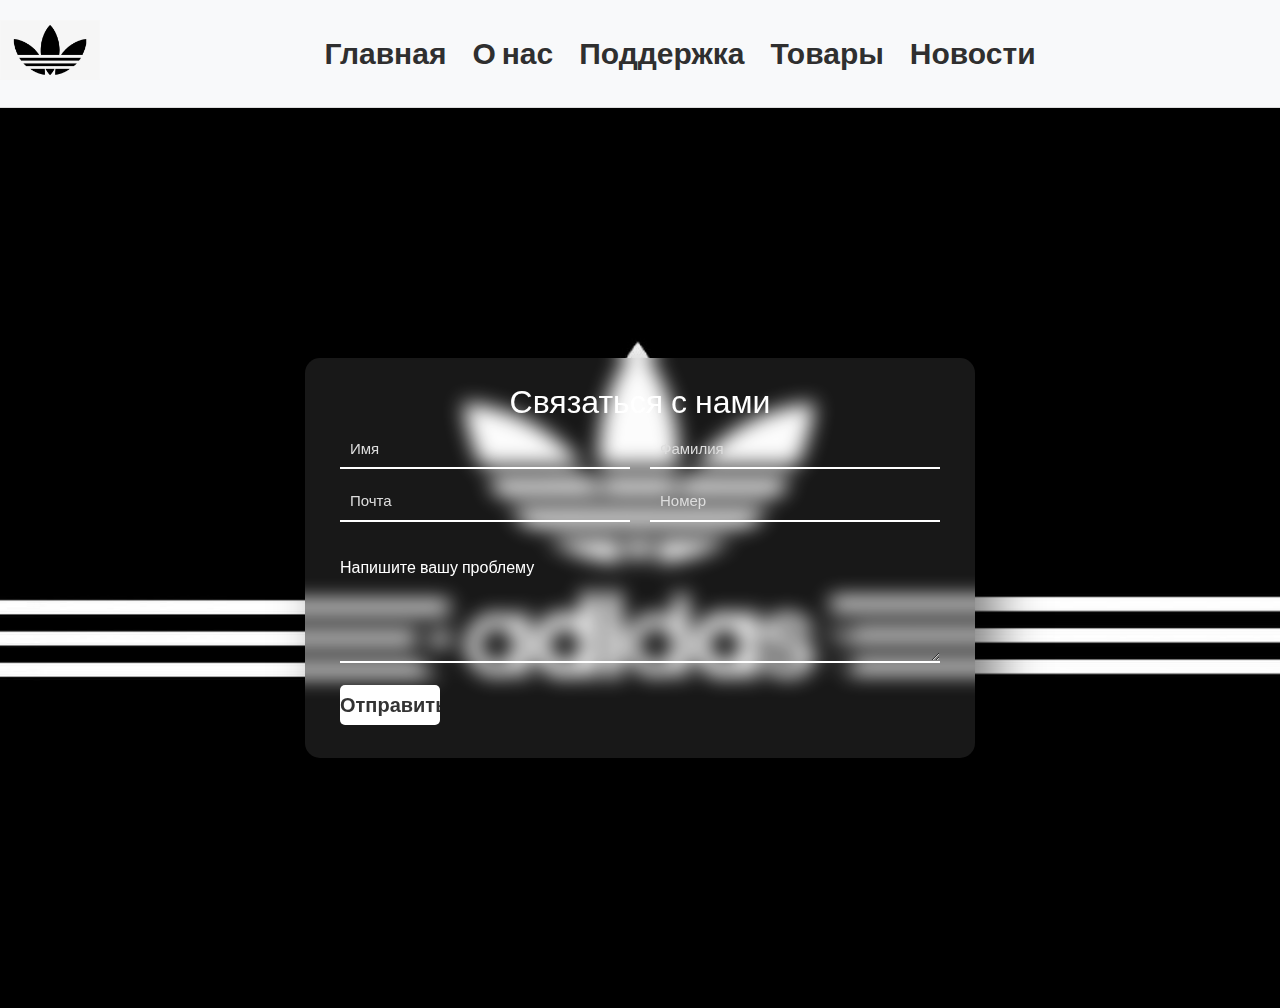
<file: EKZFRONT/Form.html>
<!DOCTYPE html>
<html lang="en">
<head>
    <meta charset="UTF-8">
    <meta http-equiv="X-UA-Compatible" content="IE=edge">
    <meta name="viewport" content="width=device-width, initial-scale=1.0">
    <title>форма поддержки  </title>
    <link rel="stylesheet" href="formstyle.css">
</head>
<body>
    <header>
        <div class="logo">
            <img src="images/adodas.jpg" alt="Логотип">
        </div>
        <div class="title">
            <a href="/">Главная</a>
            <a href="/Onas.html">О нас</a>
            <a href="/Form.html">Поддержка</a>
            <a href="/">Товары</a>
            <a href="/news.html">Новости</a>
        </div>
        <div class="icon-cart">
                <path stroke="currentColor" stroke-linecap="round" stroke-linejoin="round" stroke-width="2" d="M6 15a2 2 0 1 0 0 4 2 2 0 0 0 0-4Zm0 0h8m-8 0-1-4m9 4a2 2 0 1 0 0 4 2 2 0 0 0 0-4Zm-9-4h10l2-7H3m2 7L3 4m0 0-.792-3H1"/>
            </svg>
        </div>
    </header>        
    <div class="container">
        <form>
            <h1>Связаться с нами</h1>
            <input type="text" id="firstName" placeholder="Имя" required>
            <input type="text" id="lastName" placeholder="Фамилия" required>
            <input type="email" id="email" placeholder="Почта" required>
            <input type="text" id="mobile" placeholder="Номер" required>
            <h4>Напишите вашу проблему</h4>
            <textarea required></textarea>
            <input type="submit" value="Отправить" id="button">
        </form>
    </div>
</body>
</html>
</file>
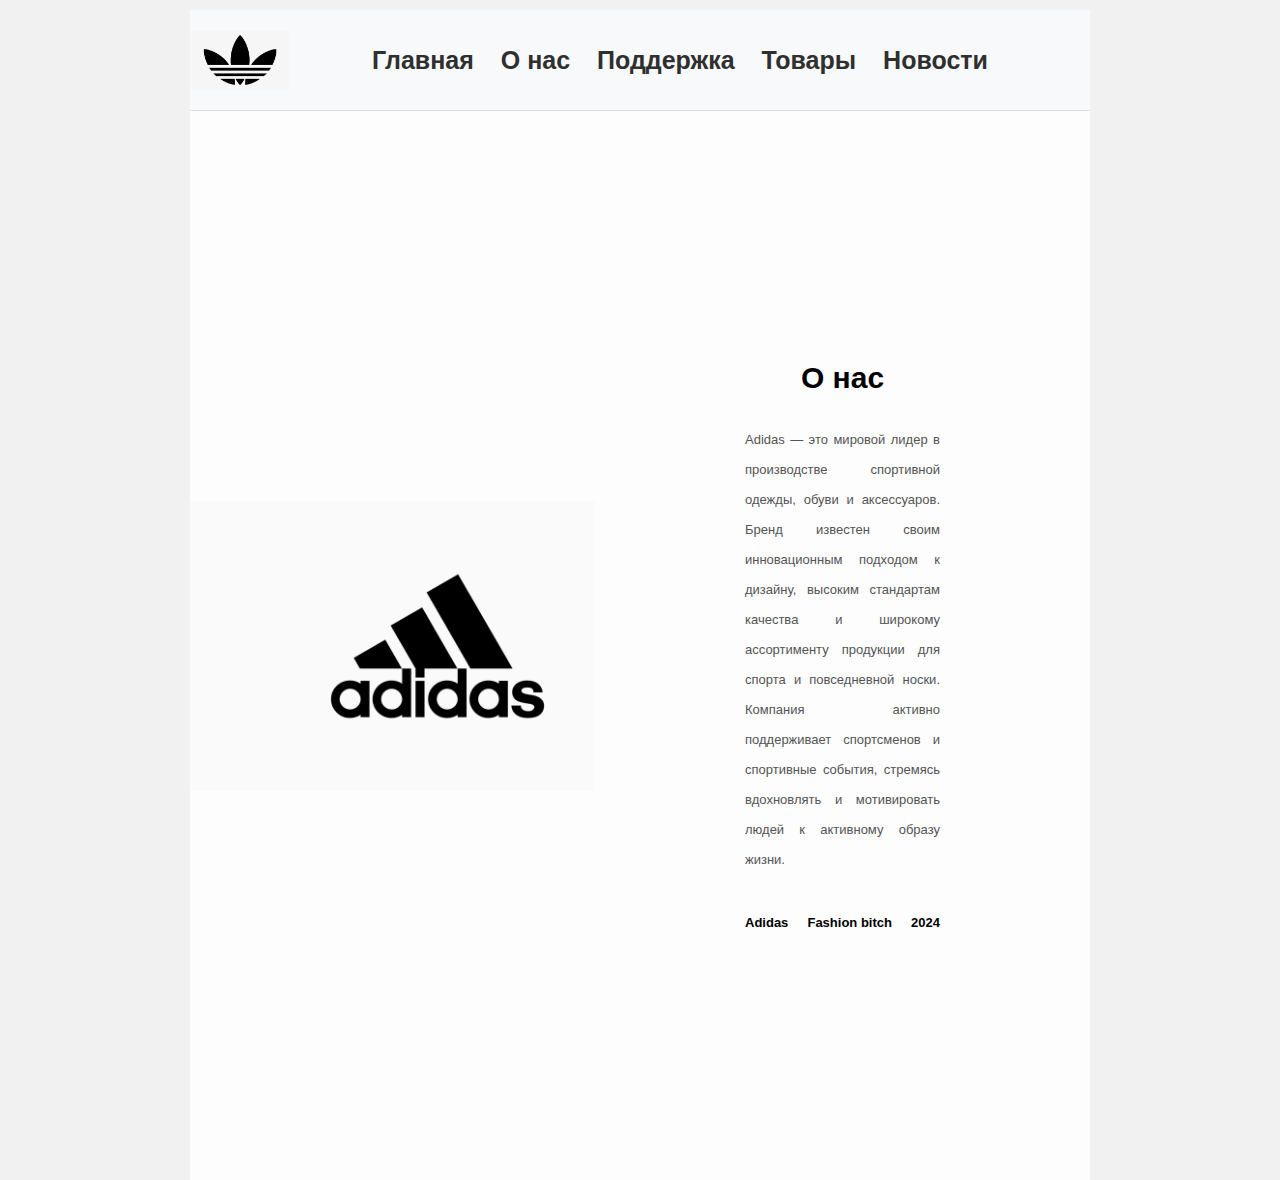
<file: EKZFRONT/Onas.html>
<html lang="en">
<head>
    <meta charset="UTF-8">
    <meta name="viewport" content="width=device-width, initial-scale=1.0">
    <title></title>
    <link rel="stylesheet" href="styles.css">
</head>
<body>
    <div class="container">
        <header>
            <div class="logo">
                <img src="images/adodas.jpg" alt="Логотип">
            </div>
            <div class="title">
                <a href="/glavnaya.html">Главная</a>
                <a href="/Onas.html">О нас</a>
                <a href="/Form.html">Поддержка</a>
                <a href="/">Товары</a>
                <a href="/news.html">Новости</a>
            </div>
            <div class="icon-cart">
                    <path stroke="currentColor" stroke-linecap="round" stroke-linejoin="round" stroke-width="2" d="M6 15a2 2 0 1 0 0 4 2 2 0 0 0 0-4Zm0 0h8m-8 0-1-4m9 4a2 2 0 1 0 0 4 2 2 0 0 0 0-4Zm-9-4h10l2-7H3m2 7L3 4m0 0-.792-3H1"/>
                </svg>
            </div>
        </header>   
    <div class="about-section">
        <div class="inner-container">
            <h1>О нас</h1>
            <p class="text">
                Adidas — это мировой лидер в производстве спортивной одежды, обуви и аксессуаров. Бренд известен своим инновационным подходом к дизайну, высоким стандартам качества и широкому ассортименту продукции для спорта и повседневной носки. Компания активно поддерживает спортсменов и спортивные события, стремясь вдохновлять и мотивировать людей к активному образу жизни.            </p>
            <div class="skills">
                <span>Adidas</span>
                <span>Fashion bitch</span>
                <span>2024</span>
            </div>
        </div>
    </div>
</body>
</html>
</file>
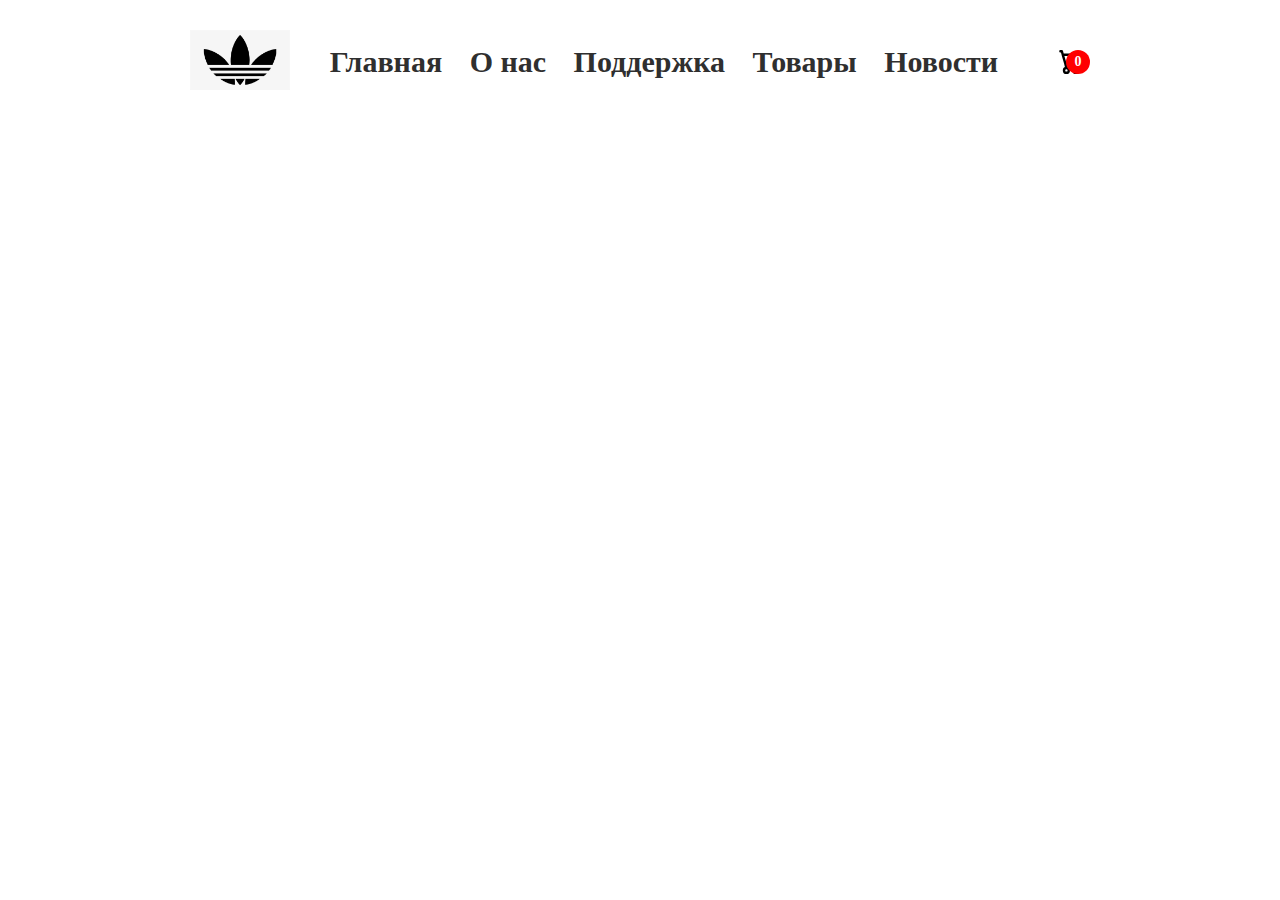
<file: EKZFRONT/template.html>
<!DOCTYPE html>
<html lang="en">
<head>
    <meta charset="UTF-8">
    <meta name="viewport" content="width=device-width, initial-scale=1.0">
    <title>Основа</title>
    <link rel="stylesheet" href="style.css">
</head>
<body>
    <div class="container">
        <header>
            <div class="logo">
                <img src="images/adodas.jpg" alt="Логотип">
            </div>
            <div class="title">
                <a href="/glavnaya.html">Главная</a>
                <a href="/Onas.html">О нас</a>
                <a href="/Form.html">Поддержка</a>
                <a href="/">Товары</a>
                <a href="/news.html">Новости</a>
            </div>
            <div class="icon-cart">
                <svg aria-hidden="true" xmlns="http://www.w3.org/2000/svg" fill="none" viewBox="0 0 18 20">
                    <path stroke="currentColor" stroke-linecap="round" stroke-linejoin="round" stroke-width="2" d="M6 15a2 2 0 1 0 0 4 2 2 0 0 0 0-4Zm0 0h8m-8 0-1-4m9 4a2 2 0 1 0 0 4 2 2 0 0 0 0-4Zm-9-4h10l2-7H3m2 7L3 4m0 0-.792-3H1"/>
                </svg>
                <span>0</span>
            </div>
        </header>        
        <div id="contentTab">
        </div>
    </div>

    <div class="cartTab">
        <h1>Корзина</h1>
        <div class="listCart">
        </div>
        <div class="btn">
            <button class="close">Закрыть</button>
            <button class="checkOut">Перейти к оплате</button>
        </div>
    </div>
    <script src="cart.js" type="module"></script>
</body>
</html>
</file>
<file: EKZFRONT/formstyle.css>
@import url('https://fonts.googleapis.com/css2?family=Poppins:wght@100;200;300;400;500;600;700;800;900&display=swap');
*{
    margin: 0;
    padding: 0;
    box-sizing: border-box;
    font-family: 'Poppins', sans-serif;
}

.container{
    min-height: 100vh;
    background: #f5f5f5;
    display: flex;
    justify-content: center;
    align-items: center;
    background: url("images/bg.jpg") no-repeat center center/cover;
}

.container form{
    width: 670px;
    height: 400px;
    display: flex;
    justify-content: center;
    box-shadow: 20px 20px 50px rgba(0,0,0,0.5);
    border-radius: 15px;
    background: rgba(240, 240, 240, 0.1);
    backdrop-filter: blur(10px);
    flex-wrap: wrap;
}

.container form h1{
    color: #fff;
    font-weight: 500;
    margin-top: 20px;
    width: 500px;
    text-align: center;
}

.container form input{
    width: 290px;
    height: 40px;
    padding-left: 10px;
    outline: none;
    border: none;
    font-size: 15px;
    margin-bottom: 10px;
    background: none;
    border-bottom: 2px solid #fff;
}

.container form input::placeholder{
    color: #ddd;
}

.container form #lastName,
.container form #mobile{
    margin-left: 20px;
}

.container form h4{
    color: #fff;
    font-weight: 300;
    width: 600px;
    margin-top: 20px;
}

.container form textarea{
    background: none;
    border: none;
    border-bottom: 2px solid #fff;
    color: #fff;
    font-weight: 200;
    font-size: 15px;
    padding: 10px;
    outline: none;
    min-width: 600px;
    max-width: 600px;
    min-height: 80px;
    max-height: 80px;
}

textarea::-webkit-scrollbar{
    width: 1em;
}

textarea::-webkit-scrollbar-thumb{
    background-color: rgba(194,194,194,0.713);
}

.container form #button{
    border: none;
    background: #fff;
    border-radius: 5px;
    margin-top: 20px;
    font-weight: 600;
    font-size: 20px;
    color: #333;
    width: 100px;
    padding: 0;
    margin-right: 500px;
    margin-bottom: 30px;
    transition: 0.3s;
}

.container form #button:hover{
    opacity: 0.7;
}
body{
    margin: 0;
    font-family: Poppins;
}
svg{
    width: 30px;
}

a{
    text-decoration: none;
    color: #2F2F2F;
}
button{
    cursor: pointer;
}


.icon-cart{
    position: relative;
}
.icon-cart span{
    position: absolute;
    background-color: red;
    width: 30px;
    height: 30px;
    display: flex;
    justify-content: center;
    align-items: center;
    border-radius: 50%;
    color: #fff;
    top: 50%;
    right: -20px;
}
.title{
    font-size: xx-large;
}

.cartTab{
    width: 400px;
    max-width: 100%;
    background-color: #353432;
    color: #eee;
    position: fixed;
    top: 0;
    right: 0px;
    bottom: 0;
    display: grid;
    grid-template-rows: 70px 1fr 70px;
}
.cartTab h1{
    padding: 20px;
    margin: 0;
    font-weight: 300;
}
.cartTab .btn{
    display: grid;
    grid-template-columns: repeat(2, 1fr);
}
.cartTab button{
    background-color: #E8BC0E;
    border: none;
    font-family: Poppins;
    font-weight: 500;
    cursor: pointer;
}
.cartTab .close{
    background-color: #eee;
}
.listCart{
    overflow: auto;
}
.listCart::-webkit-scrollbar{
    width: 0;
}
/*  */
.cartTab{
    right: -400px;
    transition: 0.5s;
}
body.activeTabCart .cartTab{
    right: 0;
}
body.activeTabCart .container{
    transform: translateX(-250px);
}
/*  */

.listProduct .item img{
    width: 90%;
    filter: drop-shadow(0 50px 20px #0009);
}
.listProduct{
    display: grid;
    grid-template-columns: repeat(4, 1fr);
    gap: 20px;
}
.listProduct .item{
    background-color: #EEEEE6;
    padding: 20px;
    border-radius: 20px;
}
.listProduct .item h2{
    font-weight: 500;
    font-size: large;
}
.listProduct .item .price{
    letter-spacing: 7px;
    font-size: small;
}
.listProduct .item button{
    background-color: #353432;
    color: #eee;
    border: none;
    padding: 5px 10px;
    margin-top: 10px;
    border-radius: 20px;
}
/*  */

.listCart .item img{
    width: 100%;
}
.listCart .item{
    display: grid;
    grid-template-columns: 70px 150px 50px 1fr;
    gap: 10px;
    text-align: center;
    align-items: center;
}
.listCart .quantity span{
    display: inline-block;
    width: 25px;
    height: 25px;
    background-color: #eee;
    border-radius: 50%;
    color: #555;
    cursor: pointer;
}
.listCart .quantity span:nth-child(2){
    background-color: transparent;
    color: #eee;
    cursor: auto;
}
.listCart .quantity{
    display: flex;
}
.listCart .item:nth-child(even){
    background-color: #eee1;
}
/*  */

/* detail page */

.detail{
    display: grid;
    grid-template-columns: repeat(2, 1fr);
    gap: 50px;
    text-align: left;
}
.detail .image img{
    width: 100%;
}
.detail .image{
    position: relative;
}
.detail .image::before{
    position: absolute;
    width: 300px;
    height: 300px;
    content: '';
    background-color: #94817733;
    z-index: -1;
    border-radius: 190px 100px 170px 180px;
    left: calc(50% - 150px);
    top: 50px;

}
.detail .name{
    font-size: xxx-large;
    padding: 40px 0 0 0;
    margin: 0 0 10px 0;
}
.detail .price{
    font-weight: bold;
    font-size: x-large;
    letter-spacing: 7px;
    margin-bottom: 20px;
}
.detail .buttons{
    display: flex;
    gap: 20px;
    margin-bottom: 20px;
}
.detail .buttons button{
    background-color: #eee;
    border: none;
    padding: 15px 20px;
    border-radius: 20px;
    font-family: Poppins;
    font-size: large;
}
.detail .buttons svg{
    width: 15px;
}
.detail .buttons span{
    background-color: #555454;
    width: 30px;
    height: 30px;
    display: flex;
    justify-content: center;
    align-items: center;
    border-radius: 50%;
    margin-left: 20px;
}
.detail .buttons button:nth-child(2){
    background-color: #2F2F2F;
    display: flex;
    justify-content: center;
    align-items: center;
    color: #eee;
    box-shadow: 0 10px 20px #2F2F2F77;
}
.detail .description{
    font-weight: 300;
}

/*  */

@media only screen and (max-width: 992px) {
    .listProduct{
        grid-template-columns: repeat(3, 1fr);
    }
    .detail{
        grid-template-columns:  40% 1fr;
    }
}


/* mobile */
@media only screen and (max-width: 767px) {
    .listProduct{
        grid-template-columns: repeat(2, 1fr);
    }
    .detail{
        text-align: center;
        grid-template-columns: 1fr;
    }
    .detail .image img{
        width: unset;
        height: 40vh;
    } 
    .detail .name{
        font-size: x-large;
        margin: 0;

    }
    .detail .buttons button{
        font-size: small;
    }
    .detail .buttons{
        justify-content: center;
    }
}
header {
    display: flex;
    justify-content: space-between;
    align-items: center;
    padding: 20px 0;
    background-color: #f8f9fa;
    border-bottom: 1px solid #ddd;
}

.title {
    font-size: 30px;
    font-weight: bold;
}

.title a {
    margin-right: 20px;
    text-decoration: none;
    color: #2F2F2F;
    transition: color 0.3s ease;
}

.title a:hover {
    color: #007bff; 
}

.icon-cart {
    position: relative;
    display: flex;
    align-items: center;
}

.icon-cart svg {
    width: 24px;
    height: 24px;
    margin-right: 8px;
    stroke: #333;
}

.icon-cart span {
    position: absolute;
    top: 50%;
    right: -12px;
    transform: translate(-50%, -50%);
    width: 24px;
    height: 24px;
    border-radius: 50%;
    background-color: red;
    display: flex;
    justify-content: center;
    align-items: center;
    color: white;
    font-size: 14px;
    font-weight: bold;
}
.logo img {
    width: 100px; 
    height: auto;
}
.title a:hover {
    color: #007bff; 
}
.info-image img {
    width: 150px; 
    height: auto;
    margin-top: 10px; 
}
.additional-info {
    display: flex;
    justify-content: space-between;
    align-items: center;
    margin-top: 20px; 
}
.info-text {
    font-size: 24px;
    font-weight: bold;
}

.info-image img {
    width: 150px; 
    height: auto;
    margin-top: 10px; 
}
</file>
<file: EKZFRONT/styles.css>
*{
    margin: 0;
    padding: 0;
    font-family: "Open Sans",sans-serif;
    box-sizing: border-box;
}

body{
    min-height: 100vh;
    display: flex;
    align-items: center;
    justify-content: center;
    background-color: #f1f1f1;
}

.about-section{
    background: url(pic.jpg) no-repeat left;
    background-size: 55%;
    background-color: #fdfdfd;
    overflow: hidden;
    padding: 100px 0;
}

.inner-container{
    width: 55%;
    float: right;
    background-color: #fdfdfd;
    padding: 150px;
}

.inner-container h1{
    margin-bottom: 30px;
    font-size: 30px;
    font-weight: 900;
}

.text{
    font-size: 13px;
    color: #545454;
    line-height: 30px;
    text-align: justify;
    margin-bottom: 40px;
}

.skills{
    display: flex;
    justify-content: space-between;
    font-weight: 700;
    font-size: 13px;
}

@media screen and (max-width:1200px){
    .inner-container{
        padding: 80px;
    }
}

@media screen and (max-width:1000px){
    .about-section{
        background-size: 100%;
        padding: 100px 40px;
    }
    .inner-container{
        width: 100%;
    }
}

@media screen and (max-width:600px){
    .about-section{
        padding: 0;
    }
    .inner-container{
        padding: 60px;
    }
}

svg{
    width: 30px;
}

a{
    text-decoration: none;
    color: #2F2F2F;
}
button{
    cursor: pointer;
}
.container{
    width: 900px;
    margin: auto;
    max-width: 90vw;
    text-align: center;
    padding-top: 10px;
    transition: 0.5s;
}

.icon-cart{
    position: relative;
}
.icon-cart span{
    position: absolute;
    background-color: red;
    width: 30px;
    height: 30px;
    display: flex;
    justify-content: center;
    align-items: center;
    border-radius: 50%;
    color: #fff;
    top: 50%;
    right: -20px;
}
.title{
    font-size: xx-large;
}

.cartTab{
    width: 400px;
    max-width: 100%;
    background-color: #353432;
    color: #eee;
    position: fixed;
    top: 0;
    right: 0px;
    bottom: 0;
    display: grid;
    grid-template-rows: 70px 1fr 70px;
}
.cartTab h1{
    padding: 20px;
    margin: 0;
    font-weight: 300;
}
.cartTab .btn{
    display: grid;
    grid-template-columns: repeat(2, 1fr);
}
.cartTab button{
    background-color: #E8BC0E;
    border: none;
    font-family: Poppins;
    font-weight: 500;
    cursor: pointer;
}
.cartTab .close{
    background-color: #eee;
}
.listCart{
    overflow: auto;
}
.listCart::-webkit-scrollbar{
    width: 0;
}
/*  */
.cartTab{
    right: -400px;
    transition: 0.5s;
}
body.activeTabCart .cartTab{
    right: 0;
}
body.activeTabCart .container{
    transform: translateX(-250px);
}
/*  */

.listProduct .item img{
    width: 90%;
    filter: drop-shadow(0 50px 20px #0009);
}
.listProduct{
    display: grid;
    grid-template-columns: repeat(4, 1fr);
    gap: 20px;
}
.listProduct .item{
    background-color: #EEEEE6;
    padding: 20px;
    border-radius: 20px;
}
.listProduct .item h2{
    font-weight: 500;
    font-size: large;
}
.listProduct .item .price{
    letter-spacing: 7px;
    font-size: small;
}
.listProduct .item button{
    background-color: #353432;
    color: #eee;
    border: none;
    padding: 5px 10px;
    margin-top: 10px;
    border-radius: 20px;
}
/*  */

.listCart .item img{
    width: 100%;
}
.listCart .item{
    display: grid;
    grid-template-columns: 70px 150px 50px 1fr;
    gap: 10px;
    text-align: center;
    align-items: center;
}
.listCart .quantity span{
    display: inline-block;
    width: 25px;
    height: 25px;
    background-color: #eee;
    border-radius: 50%;
    color: #555;
    cursor: pointer;
}
.listCart .quantity span:nth-child(2){
    background-color: transparent;
    color: #eee;
    cursor: auto;
}
.listCart .quantity{
    display: flex;
}
.listCart .item:nth-child(even){
    background-color: #eee1;
}
/*  */

/* detail page */

.detail{
    display: grid;
    grid-template-columns: repeat(2, 1fr);
    gap: 50px;
    text-align: left;
}
.detail .image img{
    width: 100%;
}
.detail .image{
    position: relative;
}
.detail .image::before{
    position: absolute;
    width: 300px;
    height: 300px;
    content: '';
    background-color: #94817733;
    z-index: -1;
    border-radius: 190px 100px 170px 180px;
    left: calc(50% - 150px);
    top: 50px;

}
.detail .name{
    font-size: xxx-large;
    padding: 40px 0 0 0;
    margin: 0 0 10px 0;
}
.detail .price{
    font-weight: bold;
    font-size: x-large;
    letter-spacing: 7px;
    margin-bottom: 20px;
}
.detail .buttons{
    display: flex;
    gap: 20px;
    margin-bottom: 20px;
}
.detail .buttons button{
    background-color: #eee;
    border: none;
    padding: 15px 20px;
    border-radius: 20px;
    font-family: Poppins;
    font-size: large;
}
.detail .buttons svg{
    width: 15px;
}
.detail .buttons span{
    background-color: #555454;
    width: 30px;
    height: 30px;
    display: flex;
    justify-content: center;
    align-items: center;
    border-radius: 50%;
    margin-left: 20px;
}
.detail .buttons button:nth-child(2){
    background-color: #2F2F2F;
    display: flex;
    justify-content: center;
    align-items: center;
    color: #eee;
    box-shadow: 0 10px 20px #2F2F2F77;
}
.detail .description{
    font-weight: 300;
}

/*  */

@media only screen and (max-width: 992px) {
    .listProduct{
        grid-template-columns: repeat(3, 1fr);
    }
    .detail{
        grid-template-columns:  40% 1fr;
    }
}


/* mobile */
@media only screen and (max-width: 767px) {
    .listProduct{
        grid-template-columns: repeat(2, 1fr);
    }
    .detail{
        text-align: center;
        grid-template-columns: 1fr;
    }
    .detail .image img{
        width: unset;
        height: 40vh;
    } 
    .detail .name{
        font-size: x-large;
        margin: 0;

    }
    .detail .buttons button{
        font-size: small;
    }
    .detail .buttons{
        justify-content: center;
    }
}
header {
    display: flex;
    justify-content: space-between;
    align-items: center;
    padding: 20px 0;
    background-color: #f8f9fa;
    border-bottom: 1px solid #ddd;
}

.title {
    font-size: 25px;
    font-weight: bold;
}

.title a {
    margin-right: 20px;
    text-decoration: none;
    color: #2F2F2F;
    transition: color 0.3s ease;
}


.icon-cart {
    position: relative;
    display: flex;
    align-items: center;
}

.icon-cart svg {
    width: 24px;
    height: 24px;
    margin-right: 8px;
    stroke: #333;
}

.icon-cart span {
    position: absolute;
    top: 50%;
    right: -12px;
    transform: translate(-50%, -50%);
    width: 24px;
    height: 24px;
    border-radius: 50%;
    background-color: red;
    display: flex;
    justify-content: center;
    align-items: center;
    color: white;
    font-size: 14px;
    font-weight: bold;
}
.logo img {
    width: 100px; 
    height: auto;
}
.title a:hover {
    color: #007bff; 
}
.info-image img {
    width: 150px; 
    height: auto;
    margin-top: 10px; 
}
.additional-info {
    display: flex;
    justify-content: space-between;
    align-items: center;
    margin-top: 20px; 
}
.info-text {
    font-size: 24px;
    font-weight: bold;
}

.info-image img {
    width: 150px; 
    height: auto;
    margin-top: 10px; 
}
</file>
<file: EKZFRONT/style.css>
body{
    margin: 0;
    font-family: Poppins;
}
svg{
    width: 30px;
}

a{
    text-decoration: none;
    color: #2F2F2F;
}
button{
    cursor: pointer;
}
.container{
    width: 900px;
    margin: auto;
    max-width: 90vw;
    text-align: center;
    padding-top: 10px;
    transition: 0.5s;
}
header{
    display: flex;
    justify-content: space-between;
    align-items: center;
    padding: 20px 0;
}
.icon-cart{
    position: relative;
}
.icon-cart span{
    position: absolute;
    background-color: red;
    width: 30px;
    height: 30px;
    display: flex;
    justify-content: center;
    align-items: center;
    border-radius: 50%;
    color: #fff;
    top: 50%;
    right: -20px;
}
.title{
    font-size: xx-large;
}

.cartTab{
    width: 400px;
    max-width: 100%;
    background-color: #353432;
    color: #eee;
    position: fixed;
    top: 0;
    right: 0px;
    bottom: 0;
    display: grid;
    grid-template-rows: 70px 1fr 70px;
}
.cartTab h1{
    padding: 20px;
    margin: 0;
    font-weight: 300;
}
.cartTab .btn{
    display: grid;
    grid-template-columns: repeat(2, 1fr);
}
.cartTab button{
    background-color: #E8BC0E;
    border: none;
    font-family: Poppins;
    font-weight: 500;
    cursor: pointer;
}
.cartTab .close{
    background-color: #eee;
}
.listCart{
    overflow: auto;
}
.listCart::-webkit-scrollbar{
    width: 0;
}
/*  */
.cartTab{
    right: -400px;
    transition: 0.5s;
}
body.activeTabCart .cartTab{
    right: 0;
}
body.activeTabCart .container{
    transform: translateX(-250px);
}
/*  */

.listProduct .item img{
    width: 90%;
    filter: drop-shadow(0 50px 20px #0009);
}
.listProduct{
    display: grid;
    grid-template-columns: repeat(4, 1fr);
    gap: 20px;
}
.listProduct .item{
    background-color: #EEEEE6;
    padding: 20px;
    border-radius: 20px;
}
.listProduct .item h2{
    font-weight: 500;
    font-size: large;
}
.listProduct .item .price{
    letter-spacing: 7px;
    font-size: small;
}
.listProduct .item button{
    background-color: #353432;
    color: #eee;
    border: none;
    padding: 5px 10px;
    margin-top: 10px;
    border-radius: 20px;
}
/*  */

.listCart .item img{
    width: 100%;
}
.listCart .item{
    display: grid;
    grid-template-columns: 70px 150px 50px 1fr;
    gap: 10px;
    text-align: center;
    align-items: center;
}
.listCart .quantity span{
    display: inline-block;
    width: 25px;
    height: 25px;
    background-color: #eee;
    border-radius: 50%;
    color: #555;
    cursor: pointer;
}
.listCart .quantity span:nth-child(2){
    background-color: transparent;
    color: #eee;
    cursor: auto;
}
.listCart .quantity{
    display: flex;
}
.listCart .item:nth-child(even){
    background-color: #eee1;
}
/*  */

/* detail page */

.detail{
    display: grid;
    grid-template-columns: repeat(2, 1fr);
    gap: 50px;
    text-align: left;
}
.detail .image img{
    width: 100%;
}
.detail .image{
    position: relative;
}
.detail .image::before{
    position: absolute;
    width: 300px;
    height: 300px;
    content: '';
    background-color: #94817733;
    z-index: -1;
    border-radius: 190px 100px 170px 180px;
    left: calc(50% - 150px);
    top: 50px;

}
.detail .name{
    font-size: xxx-large;
    padding: 40px 0 0 0;
    margin: 0 0 10px 0;
}
.detail .price{
    font-weight: bold;
    font-size: x-large;
    letter-spacing: 7px;
    margin-bottom: 20px;
}
.detail .buttons{
    display: flex;
    gap: 20px;
    margin-bottom: 20px;
}
.detail .buttons button{
    background-color: #eee;
    border: none;
    padding: 15px 20px;
    border-radius: 20px;
    font-family: Poppins;
    font-size: large;
}
.detail .buttons svg{
    width: 15px;
}
.detail .buttons span{
    background-color: #555454;
    width: 30px;
    height: 30px;
    display: flex;
    justify-content: center;
    align-items: center;
    border-radius: 50%;
    margin-left: 20px;
}
.detail .buttons button:nth-child(2){
    background-color: #2F2F2F;
    display: flex;
    justify-content: center;
    align-items: center;
    color: #eee;
    box-shadow: 0 10px 20px #2F2F2F77;
}
.detail .description{
    font-weight: 300;
}

/*  */

@media only screen and (max-width: 992px) {
    .listProduct{
        grid-template-columns: repeat(3, 1fr);
    }
    .detail{
        grid-template-columns:  40% 1fr;
    }
}


/* mobile */
@media only screen and (max-width: 767px) {
    .listProduct{
        grid-template-columns: repeat(2, 1fr);
    }
    .detail{
        text-align: center;
        grid-template-columns: 1fr;
    }
    .detail .image img{
        width: unset;
        height: 40vh;
    } 
    .detail .name{
        font-size: x-large;
        margin: 0;

    }
    .detail .buttons button{
        font-size: small;
    }
    .detail .buttons{
        justify-content: center;
    }
}


.title {
    font-size: 30px;
    font-weight: bold;
}

.title a {
    margin-right: 20px;
    text-decoration: none;
    color: #2F2F2F;
    transition: color 0.3s ease;
}

.title a:hover {
    color: #007bff; /* Изменение цвета при наведении */
}

.icon-cart {
    position: relative;
    display: flex;
    align-items: center;
}

.icon-cart svg {
    width: 24px;
    height: 24px;
    margin-right: 8px;
    stroke: #333;
}

.icon-cart span {
    position: absolute;
    top: 50%;
    right: -12px;
    transform: translate(-50%, -50%);
    width: 24px;
    height: 24px;
    border-radius: 50%;
    background-color: red;
    display: flex;
    justify-content: center;
    align-items: center;
    color: white;
    font-size: 14px;
    font-weight: bold;
}
.logo img {
    width: 100px; 
    height: auto;
}
.title a:hover {
    color: #007bff; 
}
.info-image img {
    width: 150px; 
    height: auto;
    margin-top: 10px; 
}
.additional-info {
    display: flex;
    justify-content: space-between;
    align-items: center;
    margin-top: 20px; 
}
.info-text {
    font-size: 24px;
    font-weight: bold;
}

.info-image img {
    width: 150px; 
    height: auto;
    margin-top: 10px; 
}
</file>
